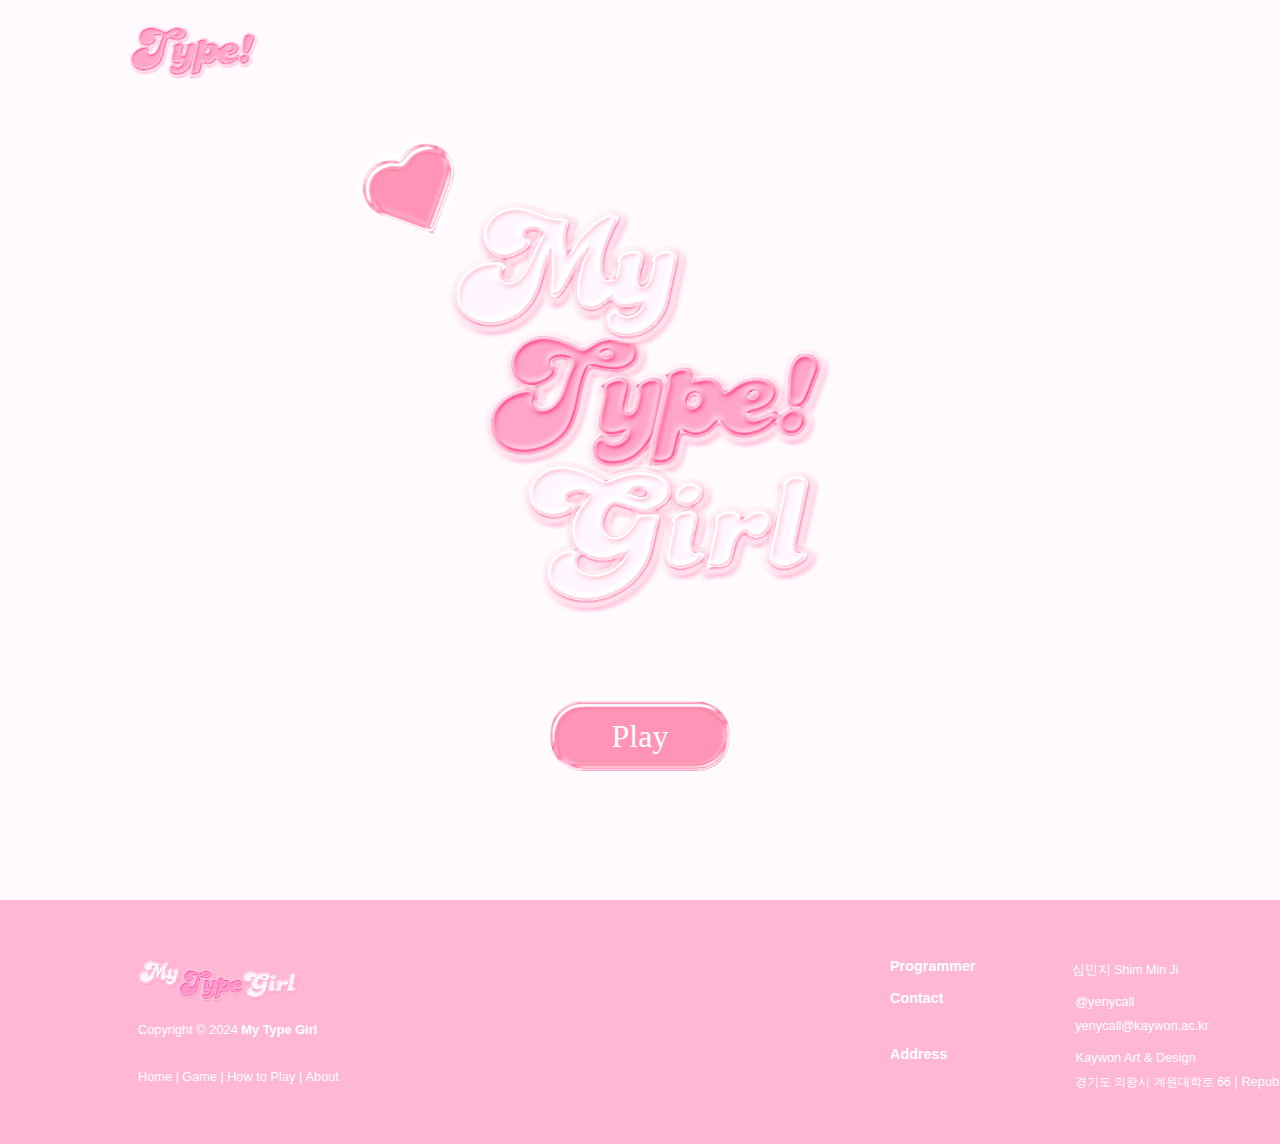
<file: index.html>
<!doctype html>
<html lang="en">
<head>
    <meta charset="UTF-8">
    <meta name="viewport"
          content="width=device-width, user-scalable=no, initial-scale=1.0, maximum-scale=1.0, minimum-scale=1.0">
    <meta http-equiv="X-UA-Compatible" content="ie=edge">
    <title>TYPE!</title>
    <link rel="stylesheet" href="stylesheet.css">
    <link rel="stylesheet" href="index.css">
    <link rel="icon" href="img/favicon.ico" type="img/png">
</head>

<body>
    <div class="container">
        <div class="content">
            <header>
                <div class="logo">
                    <a href="index.html">
                        <img src="img/Type!.png" class="mainLogo">
                    </a>
                </div>
            </header>

            <main>
                <div class="heart1">
                    <img src="img/heart1.png">
                </div>

                <div class="mainContent">

                    <div class="logoBig">
                        <img src="img/mytypegirl.png">
                    </div>

                    <div class="btnWrap">
                        <div class="btnText">
                            <a href="game.html">
                                <span class="font">Play</span>
                            </a>
                        </div>

                        <img src="img/button.png">
                    </div>
                </div>
            </main>

        </div>
    </div>

    <footer>
        <div class="container">

            <div class="layoutF1">

                <div class="footerContent1">
                    <a href="index.html"><img src="img/footerlogo.png" class="logoF"></a>
                    <p class="copy">Copyright © 2024 <span class="bold">My Type Girl</span></p>

                    <div class="foot2">
                        <div class="indexF">
                            <a href="index.html">Home |</a>
                            <a href="game.html">Game |</a>
                            <a href="play.html">How to Play |</a>
                            <a href="about.html">About</a>
                        </div>
                    </div>
                </div>

                <div class="footerContent2">

                    <div class="F2">
                        <div class="foot3">
                            <p class="titleF">Programmer</p>
                            <div class="foot4">
                                <p class="contentF">심민지&nbsp;<span class="small">Shim Min Ji</span></p>
                            </div>
                        </div>

                        <div class="foot3">
                            <p class="titleF">Contact</p>
                            <div class="foot4">
                                <p class="contentF">&nbsp;&nbsp;&nbsp;&nbsp;&nbsp;&nbsp;&nbsp;&nbsp;&nbsp;&nbsp;@yenycall</p>
                                <p class="contentF">&nbsp;&nbsp;&nbsp;&nbsp;&nbsp;&nbsp;&nbsp;&nbsp;&nbsp;&nbsp;yenycall@kaywon.ac.kr</p>
                            </div>
                        </div>

                        <div class="foot3">
                            <p class="titleF">Address</p>
                            <div class="foot4">
                                <p class="contentF">&nbsp;&nbsp;&nbsp;&nbsp;&nbsp;&nbsp;&nbsp;&nbsp;&nbsp;Kaywon Art & Design</p>
                                <p class="contentF"><span class="small">&nbsp;&nbsp;&nbsp;&nbsp;&nbsp;&nbsp;&nbsp;&nbsp;&nbsp;경기도 의왕시 계원대학로 66</span> | Republic of Korea</p>
                            </div>
                        </div>

                    </div>
                </div>
            </div>
        </div>
    </footer>

</body>
</html>
</file>
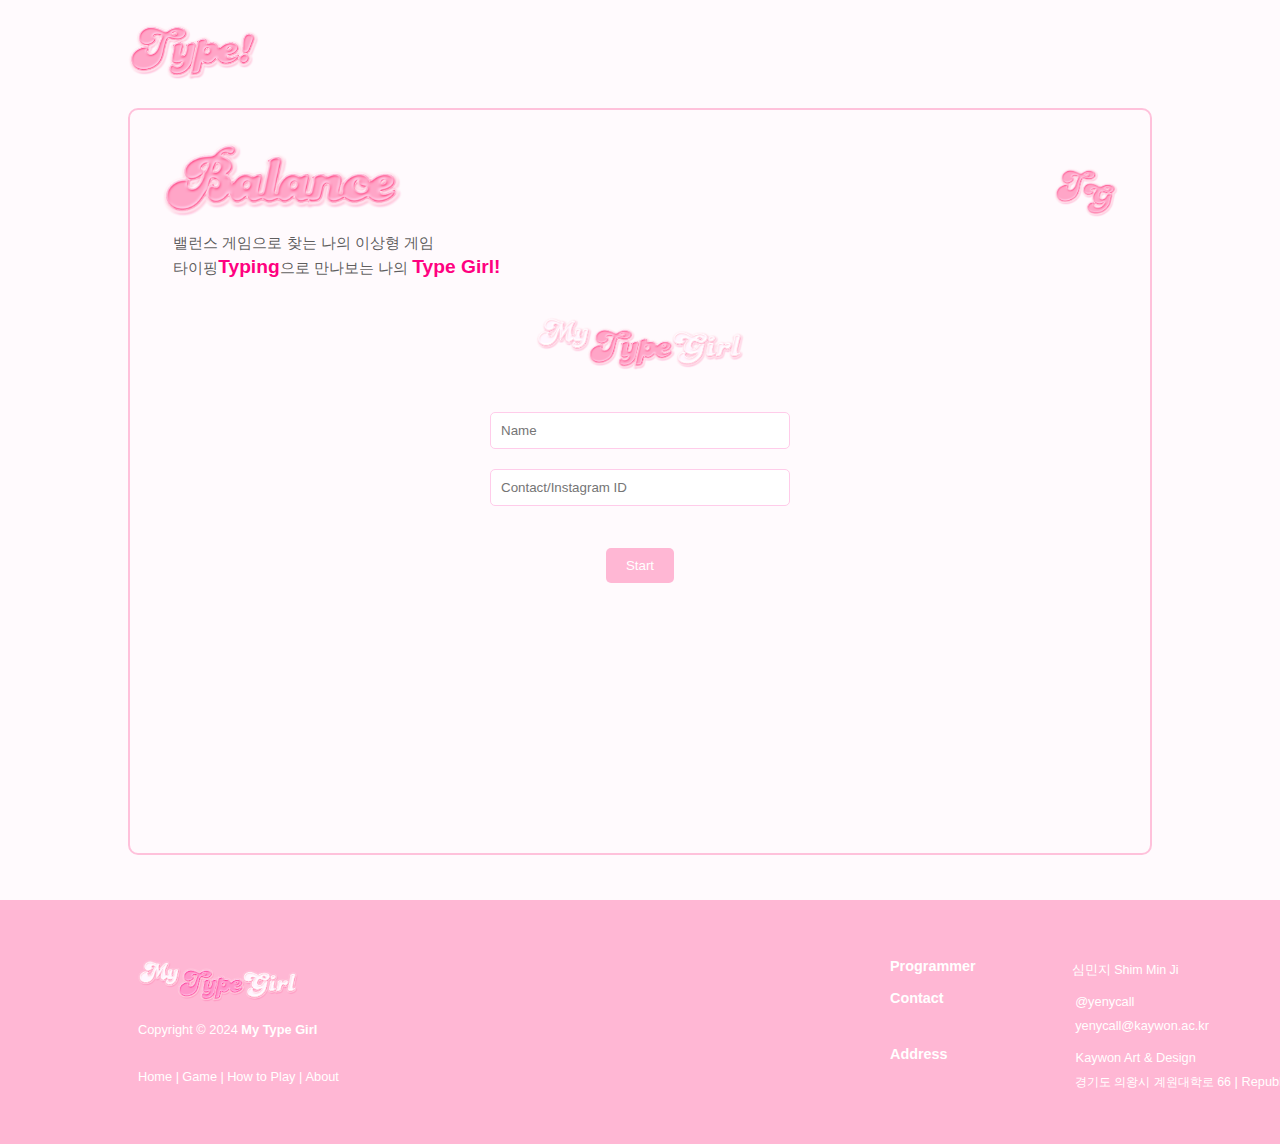
<file: game.html>
<!doctype html>
<html lang="en">
<head>
    <meta charset="UTF-8">
    <meta name="viewport"
          content="width=device-width, user-scalable=no, initial-scale=1.0, maximum-scale=1.0, minimum-scale=1.0">
    <meta http-equiv="X-UA-Compatible" content="ie=edge">
    <title>TYPE!</title>
    <link rel="stylesheet" href="stylesheet.css">
    <link rel="stylesheet" href="game.css">
    <link rel="icon" href="img/favicon.ico" type="img/png">
</head>
<body>

    <div class="container">
        <div class="content">
            <header>
                <div class="logo">
                    <a href="index.html">
                        <img src="img/Type!.png" class="mainLogo">
                    </a>
                </div>
            </header>

            <div class="container1">

                <div class="screen">

                    <div class="screenImg">
                        <img src="img/Balance.png" class="balance">
                        <img src="img/TG.png" class="logoTg">
                    </div>

                    <div class="screenType">
                        <p class="typeS">밸런스 게임으로 찾는 나의 이상형 게임</p>
                        <p class="typeS">타이핑<span class="pink">Typing</span>으로 만나보는 나의 <span class="pink">Type Girl!</span></p>
                    </div>

                <main>

                    <div id="user-info-container">
                        <img src="img/mytypegirl2.png">
                        <input type="text" id="user-name" placeholder="Name" required>
                        <input type="text" id="user-contact" placeholder="Contact/Instagram ID" required>
                        <button id="start-game-btn" onclick="startGame()">Start</button>
                    </div>

                    <div id="quiz-container" class="hidden">
                        <div id="game-container">
                            <div id="question-container"></div>
                            <div id="choices-container"></div>
                            <div id="navigation-buttons">
                                <button id="prev-btn" onclick="previousQuestion()" disabled>Previous</button>
                                <button id="next-btn" onclick="nextQuestion()">Next</button>
                            </div>
                        </div>

                        <div id="result-container" class="hidden">
                            <div id="typeGirl">
                                <h2 id="result-title"></h2>
                                <div id="result-content"></div>
                            </div>

                            <div class="typeResult">
                                <p id="result-analysis"></p>
                            </div>
                        </div>

                    </div>
                </main>
            </div>
        </div>
    </div>
</div>

<footer>
    <div class="container">

        <div class="layoutF1">

            <div class="footerContent1">
                <a href="index.html"><img src="img/footerlogo.png" class="logoF"></a>
                <p class="copy">Copyright © 2024 <span class="bold">My Type Girl</span></p>

                <div class="foot2">
                    <div class="indexF">
                        <a href="index.html">Home |</a>
                        <a href="game.html">Game |</a>
                        <a href="play.html">How to Play |</a>
                        <a href="about.html">About</a>
                    </div>
                </div>
            </div>

            <div class="footerContent2">

                <div class="F2">
                    <div class="foot3">
                        <p class="titleF">Programmer</p>
                        <div class="foot4">
                            <p class="contentF">심민지&nbsp;<span class="small">Shim Min Ji</span></p>
                        </div>
                    </div>

                    <div class="foot3">
                        <p class="titleF">Contact</p>
                        <div class="foot4">
                            <p class="contentF">&nbsp;&nbsp;&nbsp;&nbsp;&nbsp;&nbsp;&nbsp;&nbsp;&nbsp;&nbsp;@yenycall</p>
                            <p class="contentF">&nbsp;&nbsp;&nbsp;&nbsp;&nbsp;&nbsp;&nbsp;&nbsp;&nbsp;&nbsp;yenycall@kaywon.ac.kr</p>
                        </div>
                    </div>

                    <div class="foot3">
                        <p class="titleF">Address</p>
                        <div class="foot4">
                            <p class="contentF">&nbsp;&nbsp;&nbsp;&nbsp;&nbsp;&nbsp;&nbsp;&nbsp;&nbsp;Kaywon Art & Design</p>
                            <p class="contentF"><span class="small">&nbsp;&nbsp;&nbsp;&nbsp;&nbsp;&nbsp;&nbsp;&nbsp;&nbsp;경기도 의왕시 계원대학로 66</span> | Republic of Korea</p>
                        </div>
                    </div>

                </div>
            </div>
        </div>
    </div>
</footer>

<script src="common.js"></script>
</body>
</html>
</file>
<file: stylesheet.css>
@import url('https://fonts.cdnfonts.com/css/helvetica-neue-5');
@import url('https://fonts.cdnfonts.com/css/pt-banana-split');

* {
    font-family: 'pretendard', sans-serif;
    margin: 0;
    padding: 0;
    box-sizing: border-box;
}

body{
    background-color: #fffafd;
}

.container {
    width: 80%;
    margin: 0 auto;
    display: flex;
    flex-direction: column;
    flex: 1;
}

.content{
    height: 100vh;
}

header {
    display: flex;
    justify-content: space-between;
    align-items: center;
    z-index: 2;
    margin-top: 2.3%;
    margin-bottom: 2.3%;
}

.mainLogo{
    width: 8.2rem;
}

header nav {
    display: flex;
    gap: 5rem;
    font-size: 1rem;
    margin-top: 1.3rem;
}

header a{
    text-decoration: none;
    color:black;
}

header a:hover{
    color: #ff0080;
}

.btnText a {
    text-decoration: none;
}

footer{
    background-color: #ffb7d4;
    color:white;
    padding: 2.5rem 0;
    width: 100%;
}


footer a {
    text-decoration: none;
    color:white;
}


.layoutF1 {
    display: flex;
    justify-content: flex-start;
    align-items: center;
    flex:2;
    flex-direction: row;
}

.footerContent1, .footerContent2 {
    flex: 1;
    min-width: 300px;
    margin: 10px;
}

.F1 {
    display: flex;
    flex-direction: column;
    justify-content: flex-start;
}

.indexF {
    width: 100%;
    display: flex;
    align-items: flex-start;
}

.indexF a{
    font-size: 0.8rem;
    margin-right: 0.2rem;
    padding-top: 2rem;
}

.foot3 {
    display: flex;
    flex-direction: row;
    justify-content: space-between;
    width: 100%;
    margin-right: auto;
    gap: 6rem;
    margin-top: 0.5rem;
}

.titleF {
    font-weight: bold;
    font-size: 1.1rem;
    align-self: flex-start;

}

.contentF {
    line-height: 1.5rem;
    font-size: 0.92rem;
    margin-left: auto;
}

.foot4 {
    display: flex;
    flex-direction: column;
    align-items: flex-start;
    margin-right: auto;
    justify-content: flex-start;

}

.F2{
    width: 30rem;
    margin-left: 15rem;
}


.logoF{
    width: 10rem;
}

.copy{
    margin-top: 1rem;
    font-size: 0.8rem;
}

.bold{
    font-weight: bold;
}

.titleF{
    font-weight: bold;
    font-size: 0.9rem;
}

.contentF{
    line-height: 1.5rem;
    font-size: 0.8rem;
    margin-left: 0;
}

.small{
    font-size: 0.78rem;
}


html, body {
    height: 100%;
    margin: 0;
    padding: 0;
}

body {
    display: flex;
    flex-direction: column;
}


main {
    flex: 1;
}
</file>
<file: index.css>
.logoBig {
    display: flex;
    justify-content: center;
    align-items: center;

}

.logoBig img {
    width: 24rem;
    height: auto;

}

.mainContent{
    position: absolute;
    top: 55%;
    left: 50%;
    transform: translate(-50%,-50%);
}

main {
    height: 85vh;
    position: relative;
    display: flex;
}

.font{
    font-size: 2rem;
    font-family: 'PT Banana Split', serif;
    color: #ffffff;
    z-index: 2;
    margin-top: -10rem;
}

.font:hover{
    color:#ff0080;
}

.btnWrap {
    width: 50%;
    margin: 5rem auto;
    position: relative;
}

.btnWrap img {
    width: 100%;
    vertical-align: middle;
}

.btnText {
    border-radius: 10px;
    text-align: center;
    position: absolute;
    top: 50%;
    left: 50%;
    transform: translate(-50%, -50%);
}

.heart1{
    position: absolute;
    top: 11.5%;
    left: 28%;
    transform: translate(-50%, -50%);
}

.heart1 img{
    width: 7rem;
    transform: rotate(-25deg);
}

.heart2{
    position: absolute;
    top: 78%;
    left: 80%;
    transform: translate(-50%, -50%);
}

.heart2 img{
    width: 15rem;
    transform: rotate(32deg);
    -webkit-filter: blur(8px);
}
</file>
<file: game.css>
.screen {
    border: 2px solid #ffc1db;
    border-radius: 10px;
    width: 100%;
    height: 83vh;
    align-items: center;
    padding:2rem;
    box-sizing: border-box;
}

main{
    margin-top:2.3rem;
}

.screenImg {
    width: 100%;
    display: flex;
    justify-content: space-between;
    align-items: center;
}

.balance {
    width: 15rem;
    align-self: flex-start;
}

.logoTg {
    width: 4rem;
    align-self: flex-end;
    margin-left: auto;
}

.pink {
    font-weight: bold;
    font-size: 1.2rem;
    color:#ff0080;
}

.typeS{
    font-size: 0.95rem;
    color: rgba(51, 51, 51, 0.8);
    margin-bottom: 0.1rem;
}

.screenType{
    display: flex;
    flex-direction: column;
    justify-content: center;
    margin-top: 1rem;
    margin-left: 0.7rem;
    margin-bottom: 1rem;
}

#question-container{
    font-weight: bold;
    color: #414141;
    margin-bottom: 2rem;
    margin-top: 1rem;
}

.hidden {
    display: none;
}

#user-info-container {
    margin: 2rem 0;
    display: flex;
    align-items: center;
    justify-content: center;
    flex-direction: column;
}

#user-info-container img{
    width: 13rem;
    margin-bottom: 2rem;
}

#user-info-container input {
    margin: 10px auto;
    padding: 10px;
    width: 80%;
    max-width: 300px;
    border-radius: 5px;
    border: 1px solid #ffccea;
}

#start-game-btn, #next-btn, #prev-btn {
    margin-top: 2rem;
    padding: 10px 20px;
    background: #ffb7d4;
    color: #fff;
    border: none;
    border-radius: 5px;
    cursor: pointer;
    transition: background 0.3s;
}

#start-game-btn:hover, #next-btn:hover,#prev-btn:hover {
    background: #ff0080;
}

.choice-btn {
    padding: 10px 20px;
    background: #ffb7d4;
    color: #fff;
    border: none;
    border-radius: 5px;
    cursor: pointer;
    transition: background 0.3s;
    margin-bottom: 1.1rem;
}

.choice-btn:hover {
    background: #ff0080;
}

.choice-btn.selected {
    background: #ff0080;
    color: #fff;
}

#next-btn {
    padding: 10px 20px;
    background: #ffb7d4;
    color: #fff;
    border: none;
    border-radius: 5px;
    cursor: pointer;
    transition: background 0.3s;
    margin: 10px;
}

#result-content {
    display: flex;
    flex-direction: column;
    text-align: left;
    padding: 10px;
}

#result-content p {
    margin: 5px 0;
}

.typeResult {
    margin-top: 20px;
}

.typeResult p {
    margin: 5px 0;
}

#quiz-container{
    text-align: center;
}

#result-title{
    font-size: 1rem;
}

#result-content{
    font-size: 0.9rem;
}

#result-analysis{
    font-size: 0.8rem;
}

#result-container{
    display: flex;
    align-items: flex-start;
    justify-content: center;
}

.hidden {
    display: none;
}
</file>
